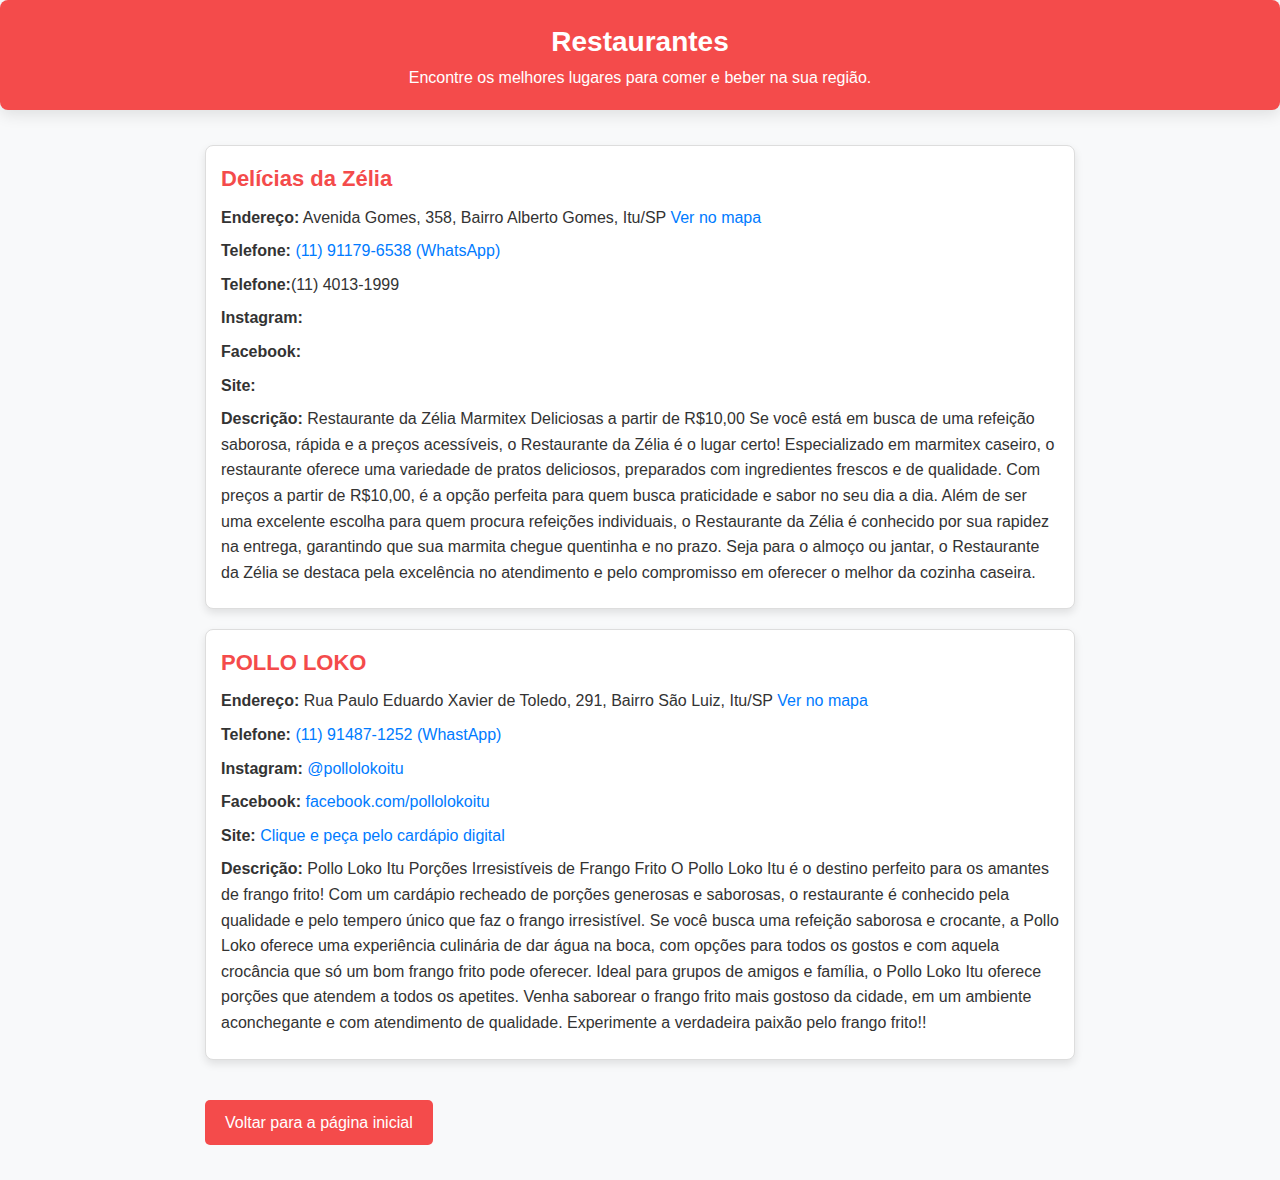
<file: restaurantes.html>
<!DOCTYPE html>
<html lang="pt-BR">
<head>
    <meta charset="UTF-8">
    <meta name="viewport" content="width=device-width, initial-scale=1.0">
    <meta name="description" content="Guia Acontece Negócios - Restaurantes">
    <link rel="stylesheet" href="style.css">
    <link href="https://cdnjs.cloudflare.com/ajax/libs/font-awesome/5.15.4/css/all.min.css" rel="stylesheet">
    <title>Restaurantes - Guia Acontece Negócios</title>
    <style>
        body {
            font-family: Arial, sans-serif;
            background-color: #f8f9fa;
            color: #333;
            margin: 0;
            padding: 0;
        }

        header {
            background-color: #f44b4b; /* Vermelho do iFood */
            color: white;
            text-align: center;
            padding: 20px;
        }

        header h1 {
            margin: 0;
            font-size: 28px;
        }

        main {
            max-width: 900px;
            margin: 20px auto;
            padding: 15px;
        }

        .anuncio {
            border: 1px solid #ddd;
            border-radius: 8px;
            background-color: white;
            padding: 15px;
            margin-bottom: 20px;
            box-shadow: 0 4px 8px rgba(0, 0, 0, 0.1);
        }

        .anuncio h2 {
            font-size: 22px;
            color: #f44b4b;
        }

        .anuncio p {
            margin: 8px 0;
        }

        .anuncio a {
            color: #007bff;
            text-decoration: none;
        }

        .anuncio a:hover {
            text-decoration: underline;
        }

        .btn-voltar {
            display: inline-block;
            margin-top: 20px;
            padding: 10px 20px;
            background-color: #f44b4b;
            color: white;
            text-decoration: none;
            border-radius: 5px;
            font-size: 16px;
            text-align: center;
        }

        .btn-voltar:hover {
            background-color: #e43c3c;
        }
    </style>
</head>
<body>
    <header>
        <h1>Restaurantes</h1>
        <p>Encontre os melhores lugares para comer e beber na sua região.</p>
    </header>

    <main>
        <!-- Modelo de anúncio -->
        <div class="anuncio">
            <h2>Delícias da Zélia</h2>
            <p><strong>Endereço:</strong> Avenida Gomes, 358, Bairro Alberto Gomes, Itu/SP <a href="https://www.google.com/maps/@-23.2616952,-47.3150454,3a,75y,3.97h,87.89t/data=!3m7!1e1!3m5!1sE_WQTrSThDHZZs6EvlZR7g!2e0!6shttps:%2F%2Fstreetviewpixels-pa.googleapis.com%2Fv1%2Fthumbnail%3Fcb_client%3Dmaps_sv.tactile%26w%3D900%26h%3D600%26pitch%3D2.1102465323481994%26panoid%3DE_WQTrSThDHZZs6EvlZR7g%26yaw%3D3.9670040137703495!7i13312!8i6656?entry=ttu&g_ep=EgoyMDI0MTIwNC4wIKXMDSoASAFQAw%3D%3D">Ver no mapa</a></p>
            <p><strong>Telefone:</strong> <a href="https://wa.me/5511911796538" target="_blank">(11) 91179-6538 (WhatsApp)</a></p>
	    <p><strong>Telefone:</strong>(11) 4013-1999</a></p>

            <p><strong>Instagram:</strong> </a></p>
            <p><strong>Facebook:</strong> </a></p>
            <p><strong>Site:</strong> </a></p>
            <p><strong>Descrição:</strong> 
Restaurante da Zélia
Marmitex Deliciosas a partir de R$10,00
Se você está em busca de uma refeição saborosa, rápida e a preços acessíveis, o Restaurante da Zélia é o lugar certo! Especializado em marmitex caseiro, o restaurante oferece uma variedade de pratos deliciosos, preparados com ingredientes frescos e de qualidade. Com preços a partir de R$10,00, é a opção perfeita para quem busca praticidade e sabor no seu dia a dia.

Além de ser uma excelente escolha para quem procura refeições individuais, o Restaurante da Zélia é conhecido por sua rapidez na entrega, garantindo que sua marmita chegue quentinha e no prazo. Seja para o almoço ou jantar, o Restaurante da Zélia se destaca pela excelência no atendimento e pelo compromisso em oferecer o melhor da cozinha caseira.</p>
        </div>

<div class="anuncio">
            <h2>POLLO LOKO</h2>
            <p><strong>Endereço:</strong> Rua Paulo Eduardo Xavier de Toledo, 291, Bairro São Luiz, Itu/SP <a href="https://www.google.com/maps/@-23.2691554,-47.2789396,3a,75y,95.67h,86.1t/data=!3m7!1e1!3m5!1scahWyfkd8qjdMP2P7msMmg!2e0!6shttps:%2F%2Fstreetviewpixels-pa.googleapis.com%2Fv1%2Fthumbnail%3Fcb_client%3Dmaps_sv.tactile%26w%3D900%26h%3D600%26pitch%3D3.895779734703922%26panoid%3DcahWyfkd8qjdMP2P7msMmg%26yaw%3D95.6728891804665!7i16384!8i8192?entry=ttu&g_ep=EgoyMDI0MTIwNC4wIKXMDSoASAFQAw%3D%3D" target="_blank">Ver no mapa</a></p>
            <p><strong>Telefone:</strong> <a href="https://wa.me/5511914871252" target="_blank">(11) 91487-1252 (WhastApp)</a></p>
            <p><strong>Instagram:</strong> <a href="https://www.instagram.com/pollolokoitu/" target="_blank">@pollolokoitu</a></p>
            <p><strong>Facebook:</strong> <a href="https://www.facebook.com/pollolokoitu" target="_blank">facebook.com/pollolokoitu</a></p>
            <p><strong>Site:</strong> <a href="www.cardapio.datacaixa.com.br/loja=6199" target="_blank">Clique e peça pelo cardápio digital</a></p>
            <p><strong>Descrição:</strong> Pollo Loko Itu
Porções Irresistíveis de Frango Frito

O Pollo Loko Itu é o destino perfeito para os amantes de frango frito! Com um cardápio recheado de porções generosas e saborosas, o restaurante é conhecido pela qualidade e pelo tempero único que faz o frango irresistível. Se você busca uma refeição saborosa e crocante, a Pollo Loko oferece uma experiência culinária de dar água na boca, com opções para todos os gostos e com aquela crocância que só um bom frango frito pode oferecer.

Ideal para grupos de amigos e família, o Pollo Loko Itu oferece porções que atendem a todos os apetites. Venha saborear o frango frito mais gostoso da cidade, em um ambiente aconchegante e com atendimento de qualidade. Experimente a verdadeira paixão pelo frango frito!!</p>
        </div>
        <!-- Botão para voltar à página inicial -->
        <a href="index.html" class="btn-voltar">Voltar para a página inicial</a>
    </main>
</body>
</html>
</file>
<file: style.css>
* {
    margin: 0;
    padding: 0;
    box-sizing: border-box;
}

body {
    font-family: 'Poppins', sans-serif;
    background-color: #f8f8f8;
    color: #333;
    line-height: 1.6;
    padding: 20px;
    font-size: 16px;
}

/* Cabeçalho */
header {
    text-align: center;
    margin-bottom: 20px;
    background-color: #f44b4b;
    padding: 20px;
    border-radius: 8px;
    color: white;
    box-shadow: 0 5px 15px rgba(0, 0, 0, 0.1);
}

/* Categorias */
.categorias {
    margin-top: 30px;
    text-align: center;
}

.subcategorias {
    list-style: none;
    display: flex;
    flex-wrap: wrap;
    justify-content: center;
    gap: 20px;
}

.subcategorias li {
    background: #fff;
    padding: 15px;
    border-radius: 8px;
    box-shadow: 0 4px 8px rgba(0, 0, 0, 0.1);
    width: 200px;
    text-align: center;
    transition: transform 0.3s ease;
}

.subcategorias li:hover {
    transform: scale(1.05);
}

.subcategorias li a {
    text-decoration: none;
    color: #333;
    font-weight: bold;
}

/* Banners */
.banner-container {
    margin: 20px 0;
    text-align: center;
}

.banner {
    background-color: #ccc;
    height: 80px;
    max-width: 100%;
    margin: 0 auto;
    animation: slide 5s infinite linear;
}

@keyframes slide {
    0%, 100% {
        background-position: left;
    }
    50% {
        background-position: right;
    }
}

/* Rodapé */
footer {
    text-align: center;
    margin-top: 20px;
    padding: 10px;
    background-color: #333;
    color: white;
    border-radius: 8px;
}
</file>
